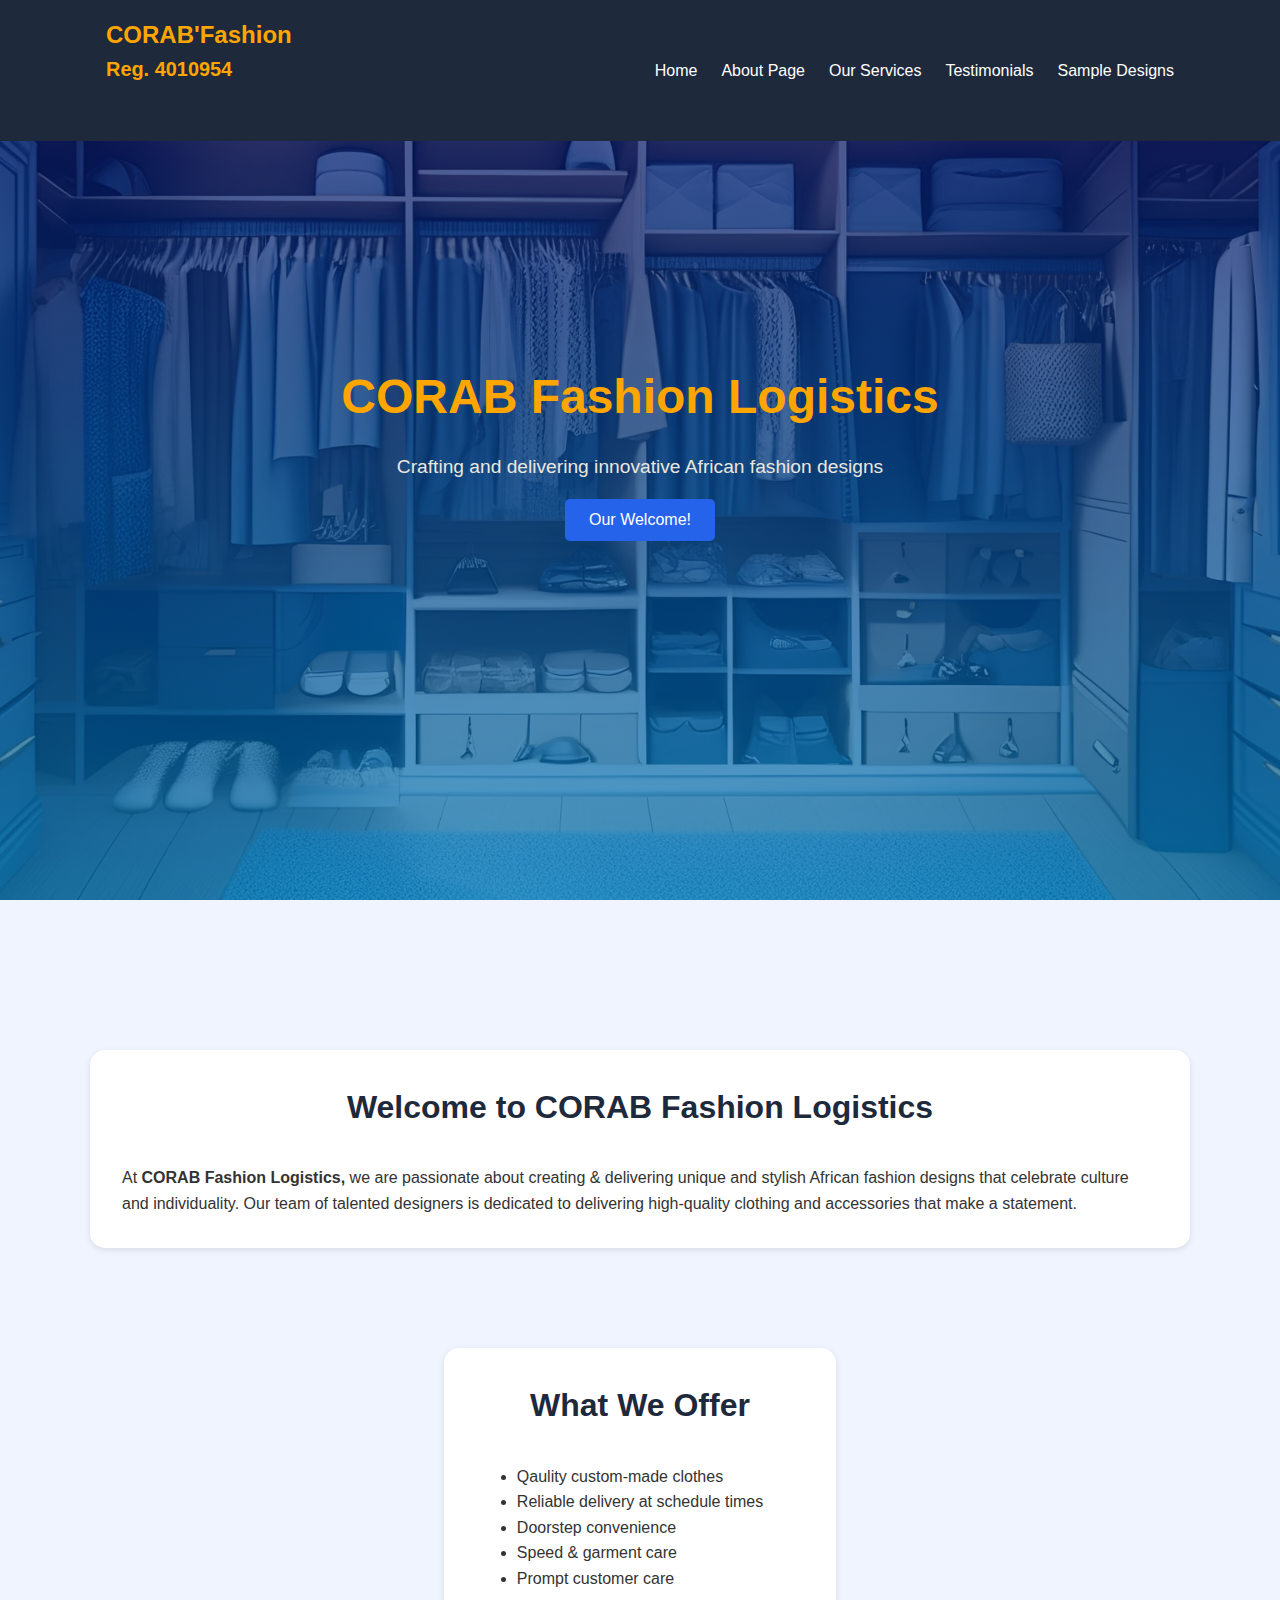
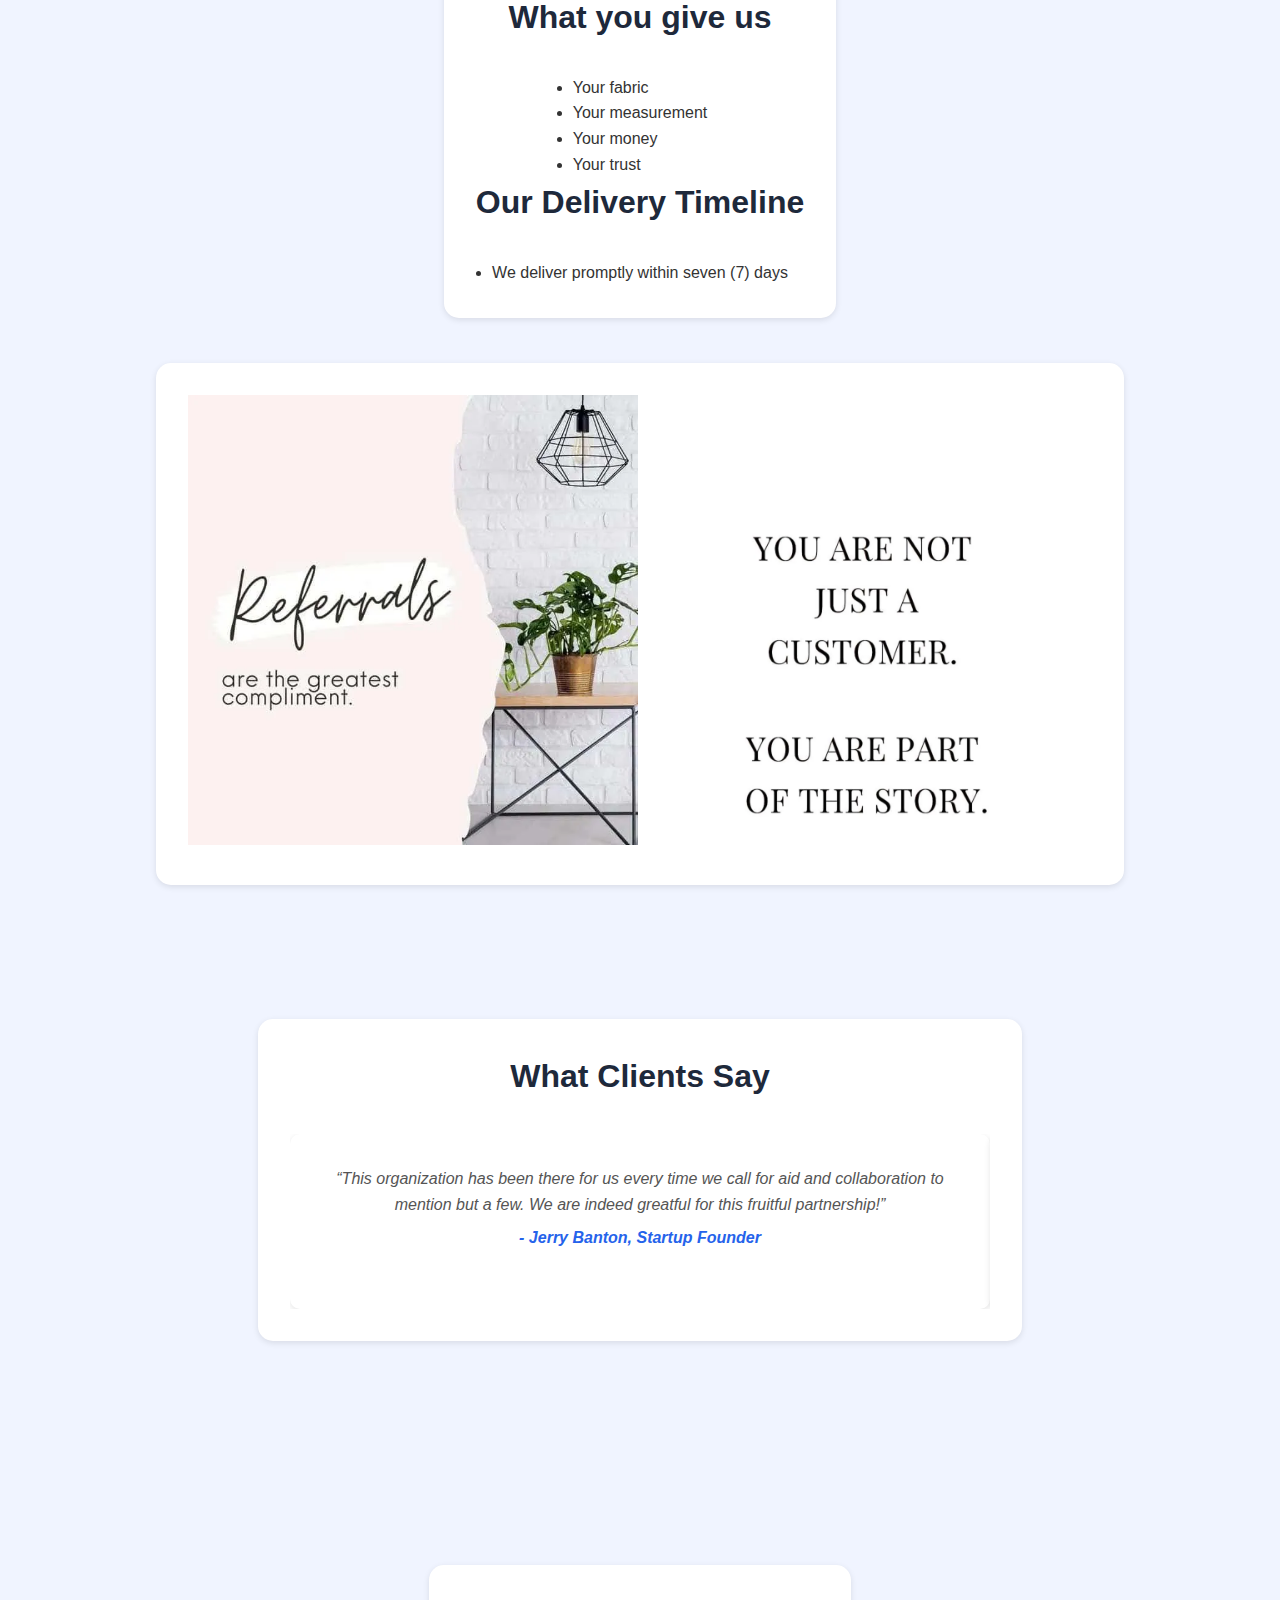
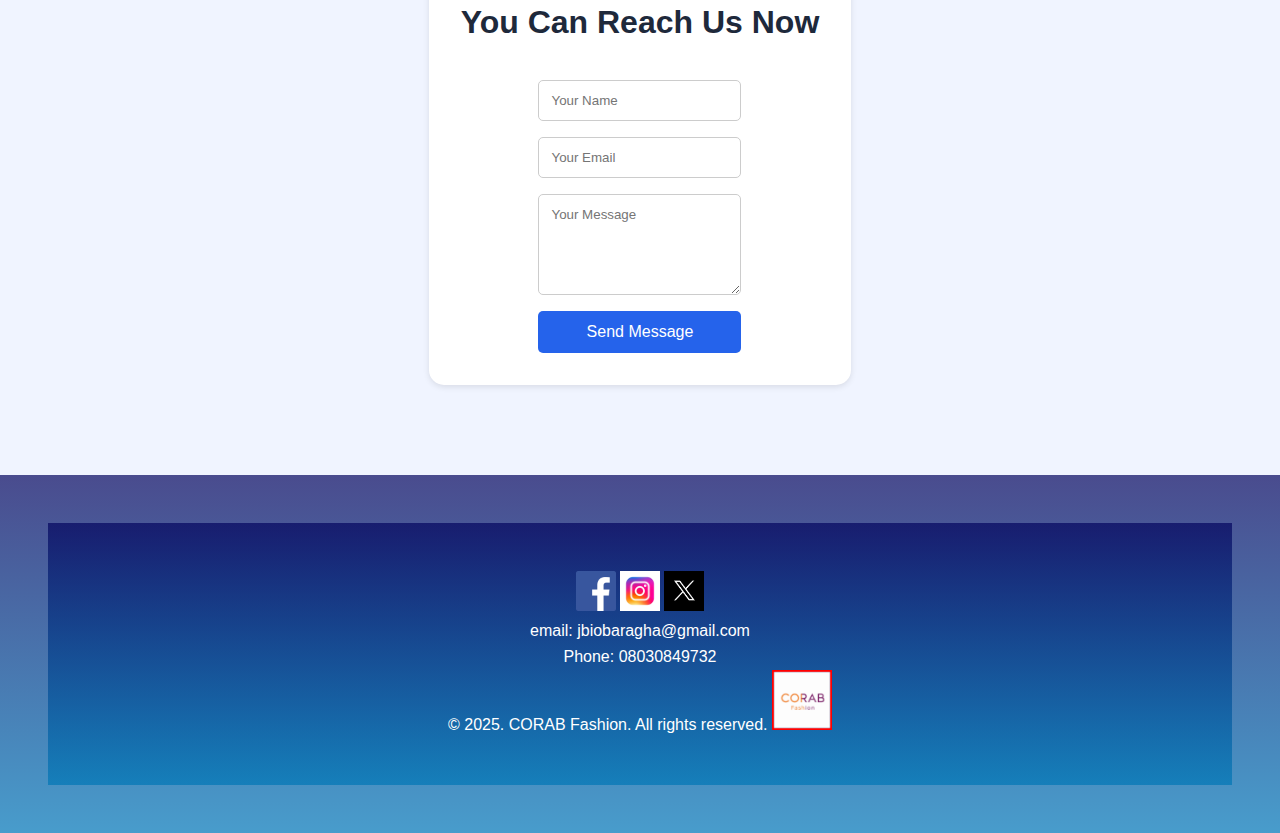
<file: index.html>
<!DOCTYPE html>
<html lang="en">
<head>
  <meta charset="UTF-8">
  <meta name="viewport" content="width=device-width, initial-scale=1.0">
  <title>CORAB Fashion Logistics- Crafting & Delivering African Fashion Designs & Custom Clothing</title>
  <meta name="description" content="CORAB Fashion specializes in unique African fashion Logistics, custom clothing, and creative style solutions. Discover our services, testimonials, and contact us for your next fashion statement.">
  <meta name="keywords" content="African fashion, custom clothing, fashion design, CORAB Fashion Logistics, unique style, fashion consulting, ready-to-wear, image consulting, Nigeria fashion, creative agency">
  <meta name="robots" content="index, follow">
  <meta name="author" content="CORAB Fashion">
  <link rel="canonical" href="https://yourdomain.com/index.html">
  <!-- Open Graph / Facebook -->
  <meta property="og:title" content="CORAB Fashion Logistics & Custom Clothing">
  <meta property="og:description" content="Unique African fashion,Fashion Logistics, custom clothing, and creative style solutions. See our services and contact us today!">
  <meta property="og:image" content="https://yourdomain.com/Assets/flower%20card.webp">
  <meta property="og:url" content="https://yourdomain.com/index.html">
  <meta property="og:type" content="website">
  <!-- Twitter Card -->
  <meta name="twitter:card" content="summary_large_image">
  <meta name="twitter:title" content="CORAB Fashion - African Fashion Designs & Logistics">
  <meta name="twitter:description" content="Unique African fashion, custom clothing, and creative style solutions. See our services and contact us today!">
  <meta name="twitter:image" content="https://yourdomain.com/Assets/flower%20card.webp">
  <link rel="stylesheet" href="./styles.css">
  <!-- Structured data for SEO: update urls and social links to your real domain/profile URLs -->
  <script type="application/ld+json">
  {
    "@context": "https://schema.org",
    "@graph": [
      {
        "@type": "Organization",
        "name": "CORAB Fashion",
        "url": "https://yourdomain.com/",
        "logo": "https://yourdomain.com/Assets/corab logo_1.jpg",
        "sameAs": [
          "https://www.facebook.com/biobaragha.john",
          "https://www.instagram.com/biobaragha",
          "https://twitter.com/Biobaragha"
        ]
      },
      {
        "@type": "WebSite",
        "url": "https://yourdomain.com/",
        "name": "CORAB Fashion Logistics",
        "publisher": { "@id": "https://yourdomain.com/#organization" }
      }
    ]
  }
  </script>
</head>
<body>
    <header>
    <nav>
      <div class="logo">CORAB'Fashion<br><h5>Reg. 4010954</h5><br></div>
      <div id="menu-toggle">&#9776;</div>
      <ul class="nav-links" id="nav-links">
        <li><a href="./index.html">Home</a></li>
        <li><a href="./About.html">About Page</a></li>
        <li><a href="./Services.html">Our Services</a></li>
        <li><a href="#testimonials">Testimonials</a></li>
        <li><a href="./Products.html">Sample Designs</a></li>
      </ul>
    </nav>
  </header>

  
  <!-- landing page -->
  <section class="hero" id="hero">
    <div class="hero-content fade-in">
      <h1>CORAB Fashion Logistics</h1>
      <p>Crafting and delivering innovative African fashion designs</p>
      <button class="btn">Our Welcome!</button>
    </div>
  </section>


  
   <section class="intro fade-in">
    <div class="container">
      <h2>Welcome to CORAB Fashion Logistics</h2>
      <p>
        At <b>CORAB Fashion Logistics,</b> we are passionate about creating & delivering unique and stylish African 
        fashion designs that celebrate culture and individuality. Our team of talented designers
         is dedicated to delivering high-quality clothing and accessories that make a statement.
      </p>
    </div>
</section>

<div class="container">
  <h2>What We Offer</h2>
  <ul>
    <li>Qaulity custom-made clothes</li>
    <li>Reliable delivery at schedule times</li>
    <li>Doorstep convenience</li>
    <li>Speed & garment care</li>
    <li>Prompt customer care</li>
  </ul>

  <h2>What you give us</h2>
  <ul>
    <li>Your fabric</li>
    <li>Your measurement</li>
    <li>Your money</li>
    <li>Your trust</li>
  </ul>

  <h2>Our Delivery Timeline</h2>
  <ul>
    <li>We deliver promptly within seven (7) days </li>
  </ul>



</div><br>

<div class="container">  
  <img src="./Assets/flower card.webp" alt="card" height="auto" width="450">
  <img src="./Assets/Customer card.webp" alt="card" height="auto" width="450">
</div>

  <!-- Testimonials -->
<section id="testimonials" class="testimonials fade-in">
  <div class="container">
    <h2>What Clients Say</h2>
    <div class="testimonial-wrapper">
      <div class="testimonial-track" id="testimonial-track">
        <div class="testimonial">
          <blockquote>
            “This organization has been there for us every time we call for aid and collaboration
            to mention but a few. We are indeed greatful for this fruitful partnership!”
            <cite>- Jerry Banton, Startup Founder</cite>
          </blockquote>
        </div>
        <div class="testimonial">
          <blockquote>
            “CORAB Fashion Logistics is my-go-to place when my husband needs a change of fashion style and fast delivery arrangement due 
            to tight work schedule. 
            Because they always deliver beyond my expectations and on time too
            .”
            <cite>- Mary Okilo, Customer</cite>
          </blockquote>
        </div>
        <div class="testimonial">
          <blockquote>
            “A fantastic fashion/Logistic ideology. I have been with CORAB Fashion for like a year now and I must say they are the best in the business.
            Their designs are always on point,their delivery promises are always prompt and they usually meet my styling needs
            .”
            <cite>Alari Takua, Customer</cite>
          </blockquote>
        </div>
      </div>
    </div>
  </div>
</section>

   



 


  <!-- Contact Form-->
  <section id="contact" class="contact fade-in">
    <div class="container">
      <h2>You Can Reach Us Now</h2>
        <form id="contact-form" action="https://formspree.io/f/xanlgago" method="POST">
          <input type="text" name="name" placeholder="Your Name" required />
          <input type="email" name="email" placeholder="Your Email" required />
          <textarea name="message" placeholder="Your Message" rows="5" required></textarea>
          <button type="submit" class="btn">Send Message</button>
        </form>
    </div>
  </section>

  <!-- Footer with social media links -->
  <footer>
    <footer>
  
  
    <a href="https://www.facebook.com/biobaragha.john"  target="_blank">
  <img src="./Assets/facebook logo.png" alt="Facebook logo - CORAB Fashion" height="40" width="40"></a>


   <a href="https://www.Instagram.com/Biobaragha John/" target="_blank"> 
  <img src="./Assets/Instagram logo.jpg" alt="Instagram logo - CORAB Fashion" height="40" width="40"></a>


    <a href="https://twitter.com/Biobaragha" target="_blank">
  <img src="./Assets/x-logo.jpg" alt="Twitter/X logo - CORAB Fashion" height="40" width="40"></a>

  

  <p>email: jbiobaragha@gmail.com<br> Phone: 08030849732</p>



    <p>&copy; 2025. CORAB Fashion. All rights reserved.
  <img class="logo_1" src="./Assets/corab logo_1.jpg" alt="CORAB Fashion logo" height="60" width="60">
    </p>
  
  </footer> 

     <!--Form response to my email using formspree-->

  <script src="./JS/scrip.js"></script>
    <script>
      document.getElementById('contact-form').addEventListener('submit', async function(e) {
        e.preventDefault();
        const form = e.target;
        const data = {
          name: form.name.value,
          email: form.email.value,
          message: form.message.value
        };
        const response = await fetch('https://formspree.io/f/mjkowppy', {
          method: 'POST',
          headers: {
            'Content-Type': 'application/json',
            'Accept': 'application/json'
          },
          body: JSON.stringify(data)
        });
        if (response.ok) {
          alert('Thank you! Your message has been sent.');
          form.reset();
        } else {
          const errorData = await response.json().catch(() => ({}));
          console.error('Formspree error:', errorData);
          alert('Oops! There was a problem submitting your form. Check the browser console for details.');
        }
      });
    </script>
</body>
</html>
</file>
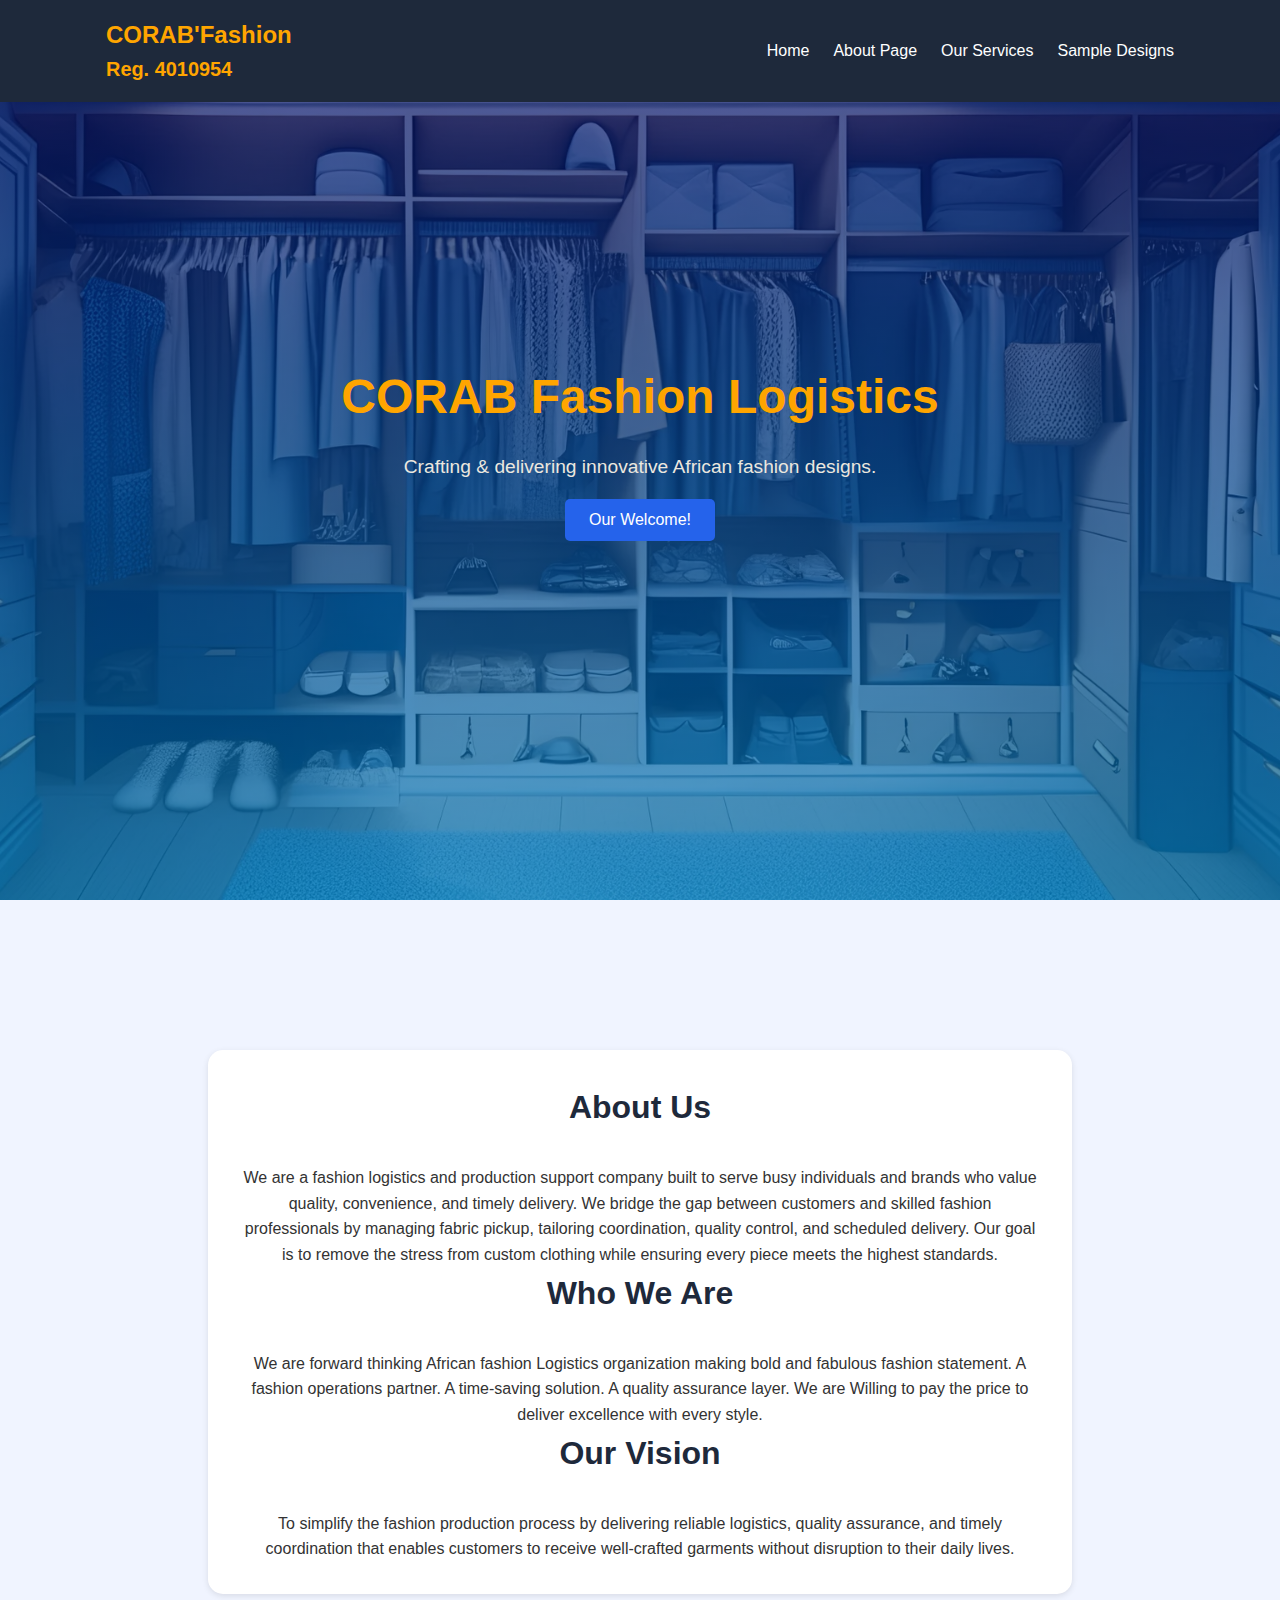
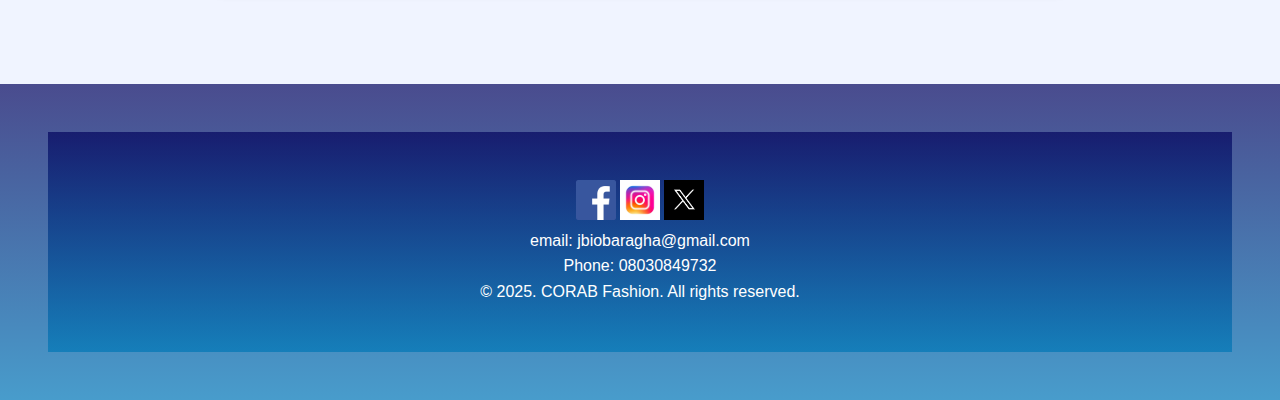
<file: About.html>
<!DOCTYPE html>
<html lang="en">
<head>
    <meta charset="UTF-8">
    <meta name="viewport" content="width=device-width, initial-scale=1.0">
    <title>CORAB Fashion — About</title>
    <meta name="description" content="About CORAB Fashion Logistics — African custom clothing, production coordination and reliable delivery services.">
    <meta name="robots" content="index, follow">
    <link rel="canonical" href="https://yourdomain.com/About.html">
    <link rel="stylesheet" href="./styles.css">
</head>
<body>
    <header>
    <nav>
      <div class="logo">CORAB'Fashion<br><h5>Reg. 4010954</h5></div>
      <div id="menu-toggle">&#9776;</div>
      <ul class="nav-links" id="nav-links">
        <li><a href="./index.html">Home</a></li>
        <li><a href="./About.html">About Page</a></li>
        <li><a href="./Services.html">Our Services</a></li>
        <li><a href="./Products.html">Sample Designs</a></li>
      </ul>
    </nav>
  </header>

  <section class="hero" id="hero">
    <div class="hero-content fade-in">
      <h1>CORAB Fashion Logistics</h1>
      <p>Crafting & delivering innovative African fashion designs.</p>
      <button class="btn">Our Welcome!</button>
    </div>
  </section>

  <!-- About Section -->
   <section id="about" class="about fade-in">
    <div class="container">
      <h2>About Us</h2>
      <p>
        We are a fashion logistics and production support company built to serve busy individuals and brands who value quality, convenience, and timely delivery. 
        We bridge the gap between customers and skilled fashion professionals by managing fabric pickup, tailoring coordination, quality control, and scheduled delivery.
         Our goal is to remove the stress from custom clothing while ensuring every piece meets the highest standards.
      </p>
      <h2>Who We Are</h2>
        <p>We are forward thinking African fashion Logistics organization making bold and fabulous fashion statement. A fashion operations partner.
          A time-saving solution.  A quality assurance layer. We are Willing to pay the price to deliver excellence  with every style.</p>


        <h2>Our Vision</h2>
        <p> To simplify the fashion production process by delivering reliable logistics, quality assurance,
           and timely coordination that enables customers to receive well-crafted garments without disruption to their daily lives.</p>
       </div>


  </section>

  <!-- Footer -->
  <footer>
    <footer>
    <a href="https://www.facebook.com/biobaragha.john" target="_blank">
      <img src="./Assets/facebook logo.png" alt="fblogo" height="auto" width="40"></a>

    <a href="https://www.Instagram.com/Biobaragha John" target="_blank">
      <img src="./Assets/Instagram logo.jpg" alt="instlogo" height="auto" width="40"></a>

   <a href="https://twitter.com/Biobaragha" target="_blank"> 
    <img src="./Assets/x-logo.jpg" alt="twitter-logo" height="auto" width="40"></a>

    <p>email: jbiobaragha@gmail.com<br> Phone: 08030849732</p>


    <p>&copy; 2025. CORAB Fashion. All rights reserved.</p>
  </footer>  
    
    
  
  
  
  
  
  
  
  
  
  <script src="./JS/scrip.js"></script>


    
    
</body>
</html>
</file>
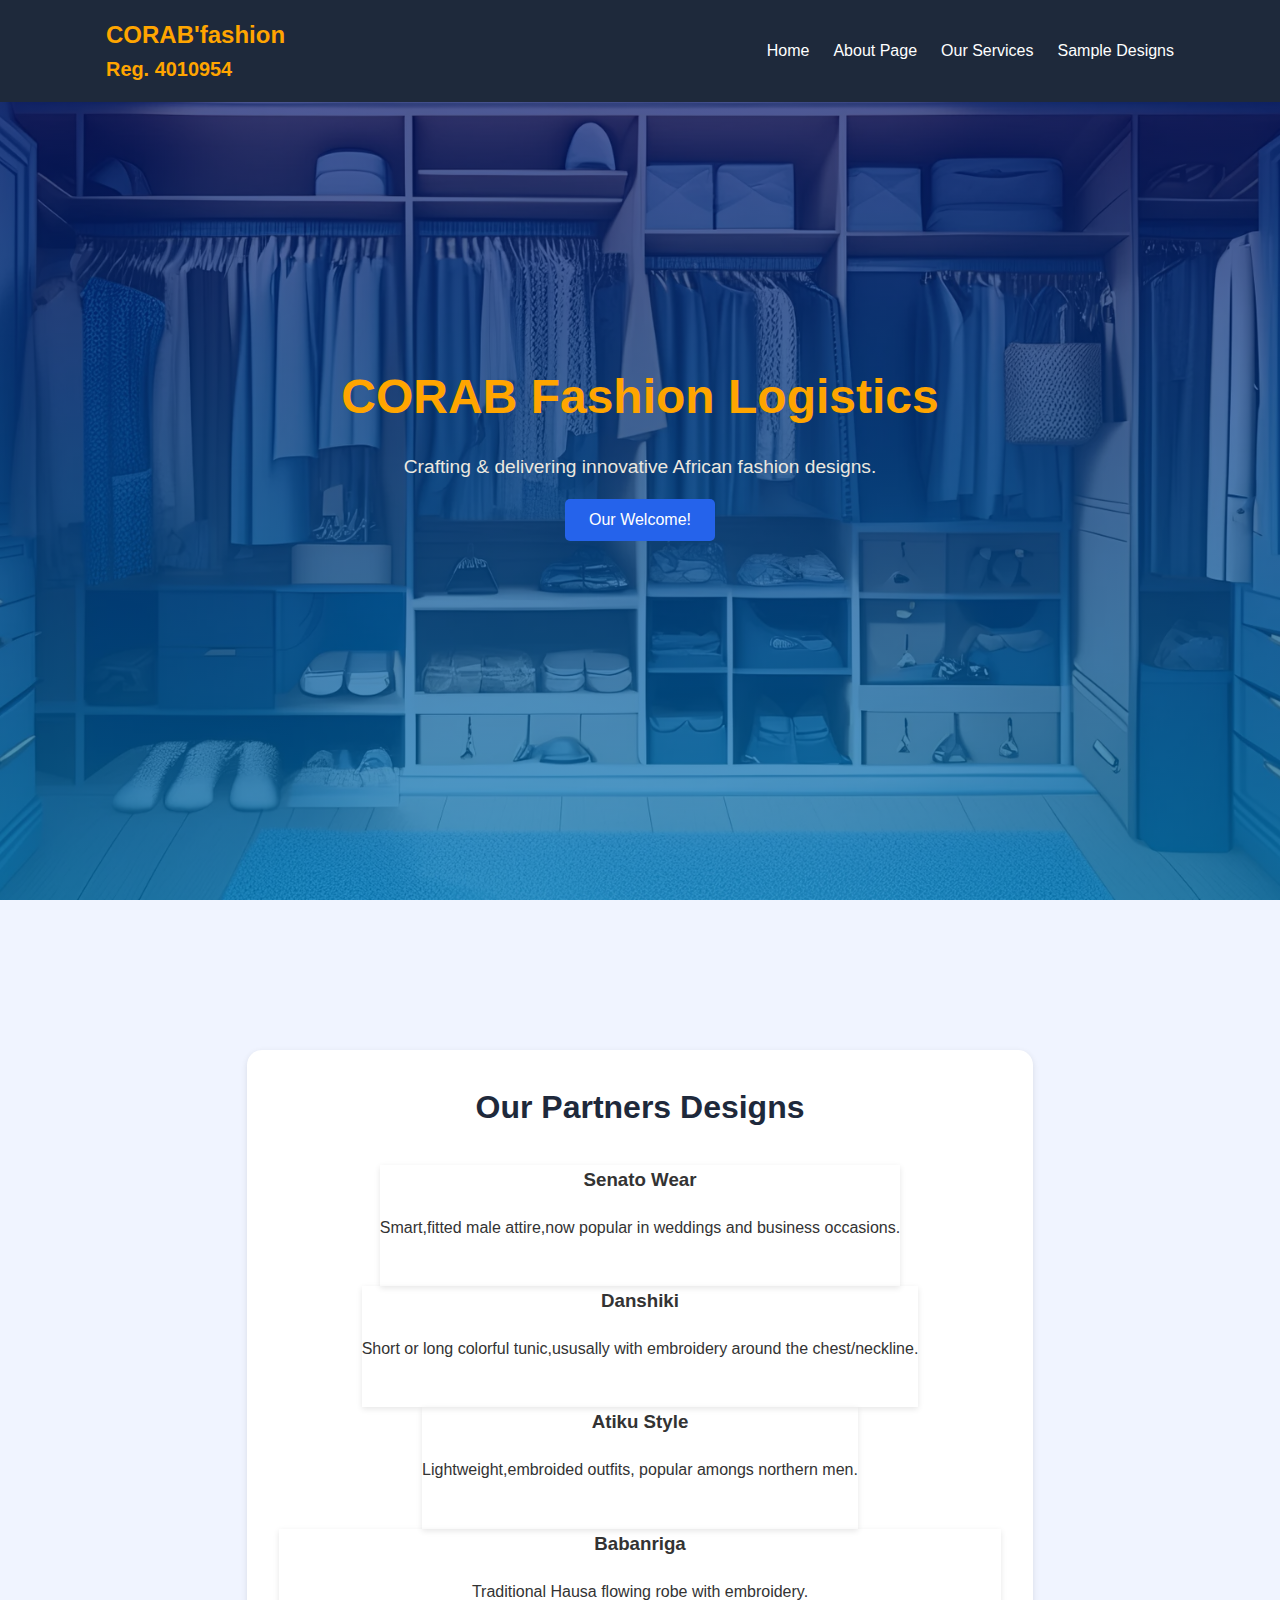
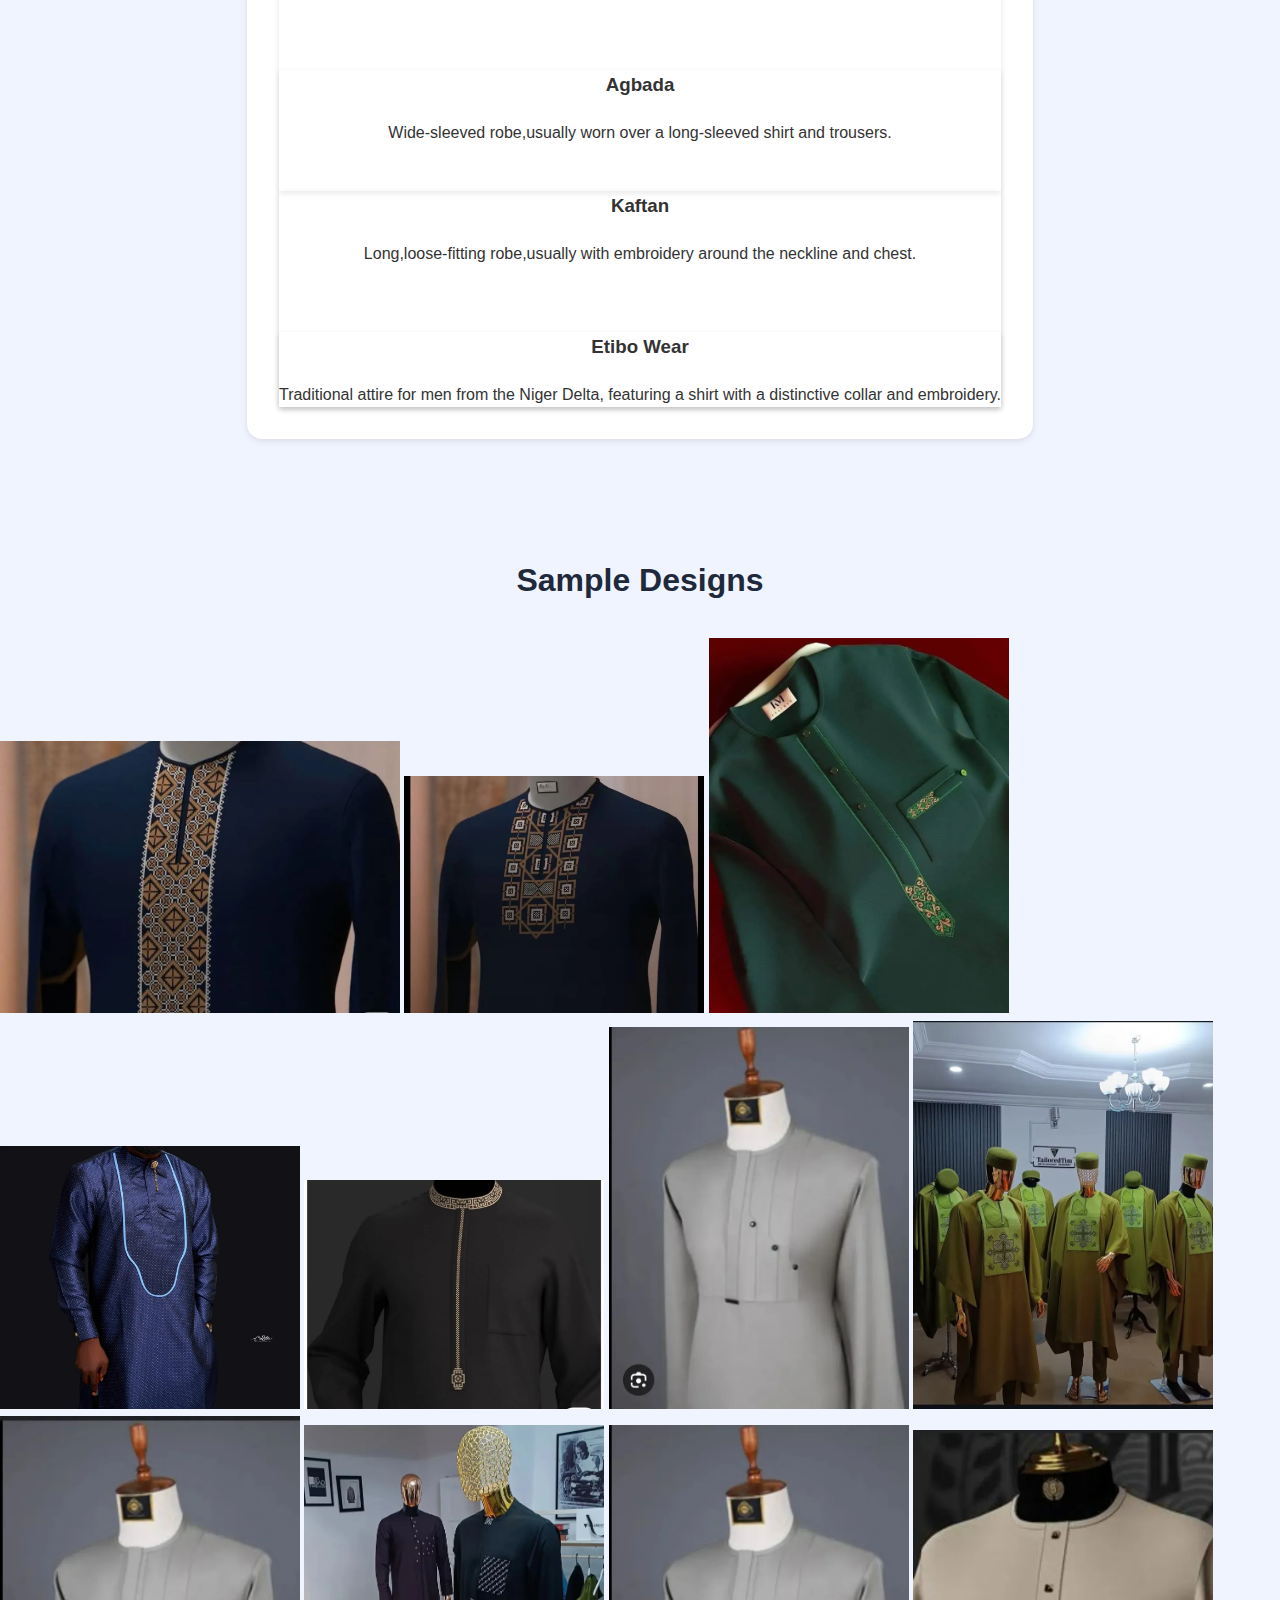
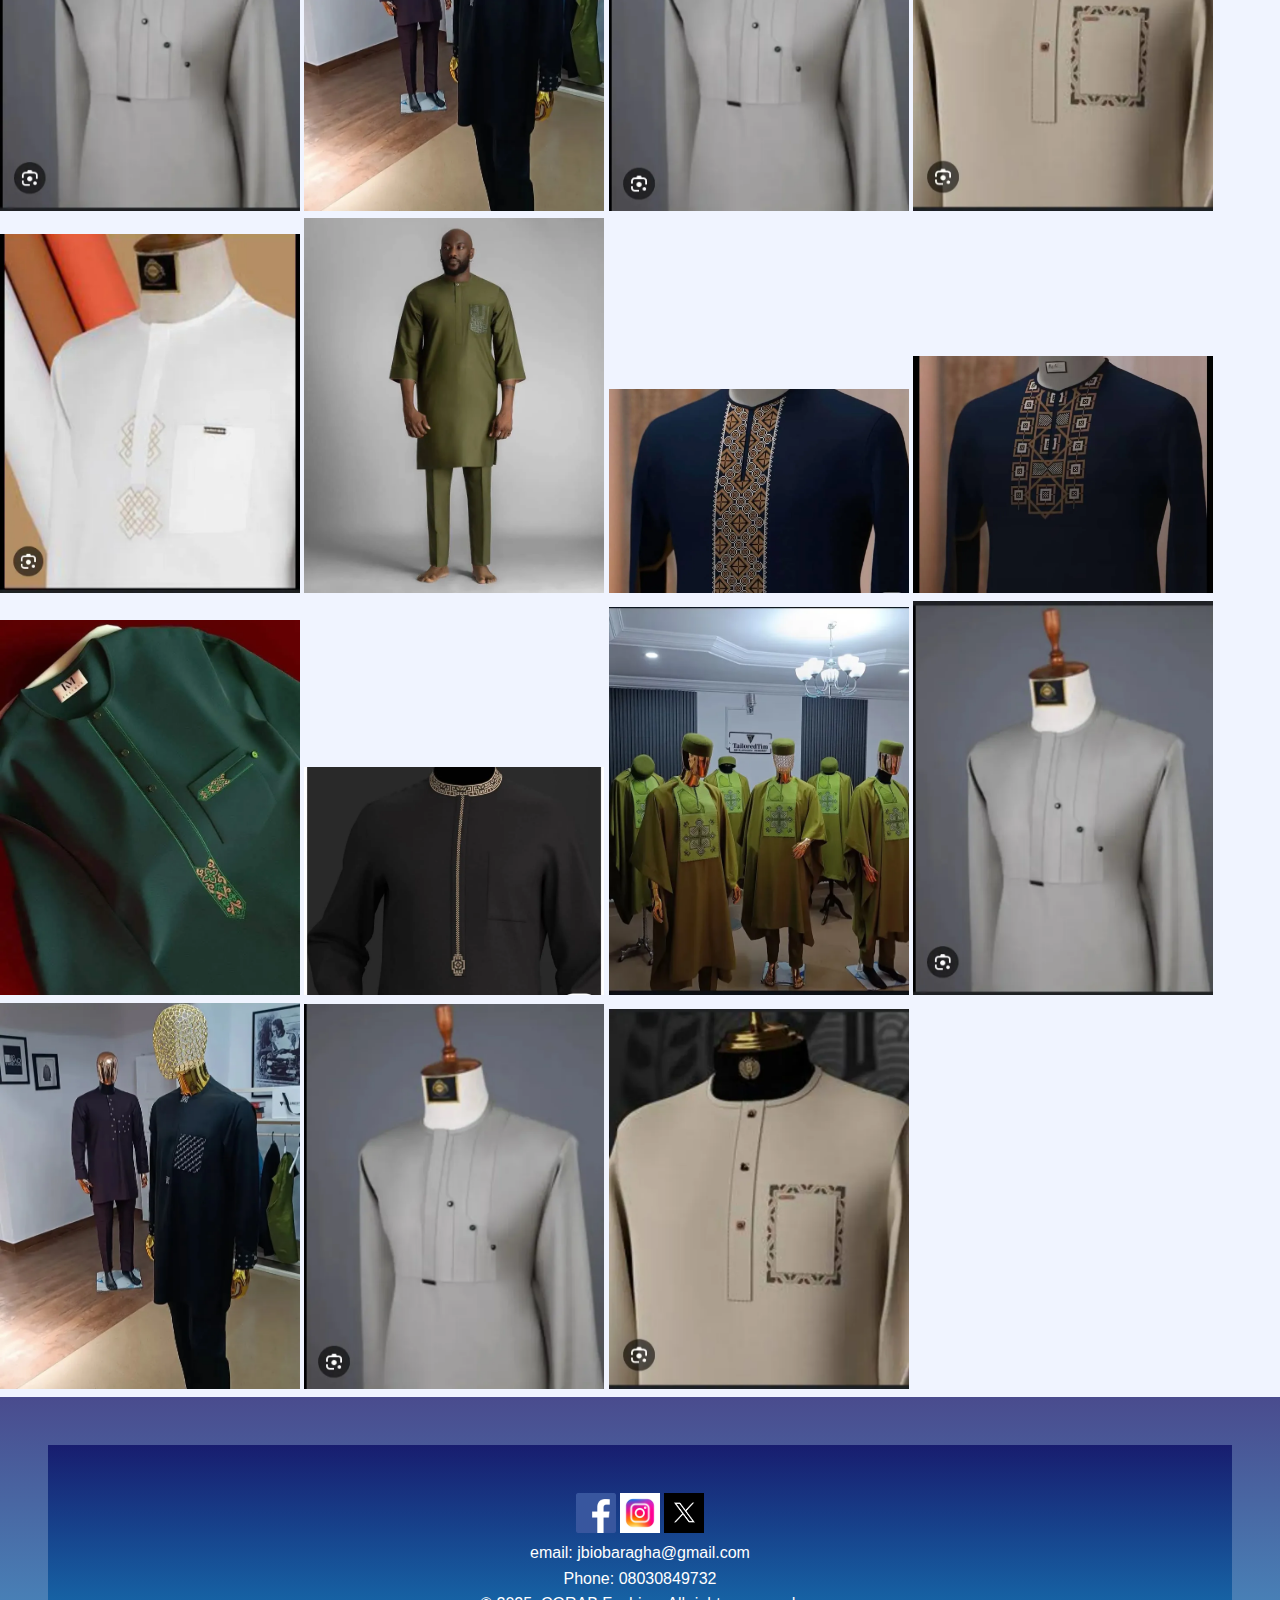
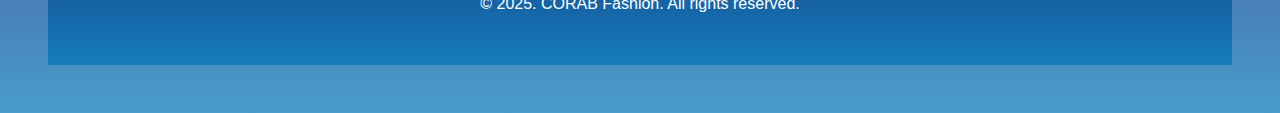
<file: Products.html>
<!DOCTYPE html>
<html lang="en">
<head>
    <meta charset="UTF-8">
    <meta name="viewport" content="width=device-width, initial-scale=1.0">
    <title>CORAB Fashion — Sample Designs</title>
    <meta name="description" content="Browse sample African fashion designs and partner styles curated by CORAB Fashion Logistics.">
    <meta name="robots" content="index, follow">
    <link rel="canonical" href="https://yourdomain.com/Products.html">
    <link rel="stylesheet" href="./styles.css">
</head>
<body>
    <header>
    <nav>
      <div class="logo">CORAB'fashion<br> <h5>Reg. 4010954</h5></div>
      <div id="menu-toggle">&#9776;</div>
      <ul class="nav-links" id="nav-links">
        <li><a href="./index.html">Home</a></li>
        <li><a href="./About.html">About Page</a></li>
        <li><a href="./Services.html">Our Services</a></li>
      
        <li><a href="./Products.html">Sample Designs</a></li>
      </ul>
    </nav>
  </header>

  <section class="hero" id="hero">
    <div class="hero-content fade-in">
      <h1>CORAB Fashion Logistics</h1>
      <p>Crafting & delivering innovative African fashion designs.</p>
      <button class="btn">Our Welcome!</button>
    </div>
  </section>





  <!-- Products Section -->
  <section class="products" id="products">
    <div class="container">
      <h2>Our Partners Designs</h2>
      <div class="box">
        <h3>Senato Wear</h3>
        <p>Smart,fitted male attire,now popular in weddings and business occasions.</p><br>
      </div>
      <div class="box">
        <h3>Danshiki</h3>
        <p>Short or long colorful tunic,ususally with embroidery around the chest/neckline.</p><br>
      </div>
      <div class="box">
        <h3>Atiku Style</h3>
        <p>Lightweight,embroided outfits, popular amongs northern men.</p><br>
      </div>
      <div class="box">
        <h3>Babanriga</h3>
        <p>Traditional Hausa flowing robe with embroidery.</p><br>
      <div>
      <div class="box">
        <h3>Agbada</h3>
        <p>Wide-sleeved robe,usually worn over a long-sleeved shirt and trousers.</p><br>
      </div>
      <div class="box">
        <h3>Kaftan</h3>
        <p>Long,loose-fitting robe,usually with embroidery around the neckline and chest.</p><br>
        <div class="box">
          <h3>Etibo Wear</h3>
          <p>Traditional attire for men from the Niger Delta, featuring a shirt with a distinctive collar and embroidery.</p>
        </div>
    </div>
  </section>

  <!--Our Product Catalogue-->
  <div1 class="card fade-in">
    <h2>Sample Designs</h2>
  <img src="./Assets/compressed_1758038032620.webp" alt="card" width="400" height="auto">
  <img src="./Assets/compressed_1758038146752.webp" alt="card image" width="300" height="auto">
  <img src="./Assets/compressed_1758038288783.webp" alt="card image" width="300" height="auto">
  <img src="./Assets/compressed_1758038289211.webp" alt="card image" width="300" height="auto">
  <img src="./Assets/compressed_1758038289603.webp" alt="card image" width="300" height="auto">
  <img src="./Assets/compressed_1758096101053.webp" alt="card image" width="300"  height="auto">
  <img src="./Assets/compressed_1758096101317.webp" alt="card image" width="300" height="auto">
  <img src="./Assets/compressed_1758096101553.webp" alt="card image" width="300" height="auto">
  <img src="./Assets/compressed_1758096101764.webp" alt="card image" width="300" height="auto">
  <img src="./Assets/compressed_1758096101978.webp" alt="card image" width="300" height="auto">
  <img src="./Assets/compressed_1758096102158.webp" alt="card image" width="300"  height="auto">
  <img src="./Assets/compressed_1758096102357.webp" alt="card image" width="300"  height="auto">
  <img src="./Assets/compressed_1758330045237.webp" alt="card image" width="300"  height="auto">
  <img src="./Assets/compressed_1758038032620.webp" alt="card image" width="300"  height="auto">
  <img src="./Assets/compressed_1758038146752.webp" alt="card image" width="300"  height="auto">
  <img src="./Assets/compressed_1758038288783.webp" alt="card image" width="300"  height="auto">
  <img src="./Assets/compressed_1758038289603.webp" alt="card image" width="300"  height="auto">
  <img src="./Assets/compressed_1758096101317.webp" alt="card image" width="300" height="auto">
  <img src="./Assets/compressed_1758096101553.webp" alt="card image" width="300" height="auto">
  <img src="./Assets/compressed_1758096101764.webp" alt="card image" width="300" height="auto">
  <img src="./Assets/compressed_1758096101978.webp" alt="card image" width="300"  height="auto">
  <img src="./Assets/compressed_1758096102158.webp" alt="card image" width="300" height="auto">
</div1> 
  

   


<!-- Footer -->
  <footer>
    <footer>
    
    <a href="https://www.facebook.com/biobaragha.john" target="_blank">
      <img src="./Assets/facebook logo.png" alt="fblogo" height="auto" width="40"></a>

    <a href="https://www.Instagram.com/Biobaragha John" target="_blank">
      <img src="./Assets/Instagram logo.jpg" alt="instlogo" height="auto" width="40"></a>

   <a href="https://twitter.com/Biobaragha" target="_blank"> 
    <img src="./Assets/x-logo.jpg" alt="twitter-logo" height="auto" width="40"></a>

    <p>email: jbiobaragha@gmail.com<br> Phone: 08030849732</p>


    <p>&copy; 2025. CORAB Fashion. All rights reserved.</p>
  </footer>  
    


  <script src="./JS/scrip.js"></script>
    
</body>
</html>
</file>
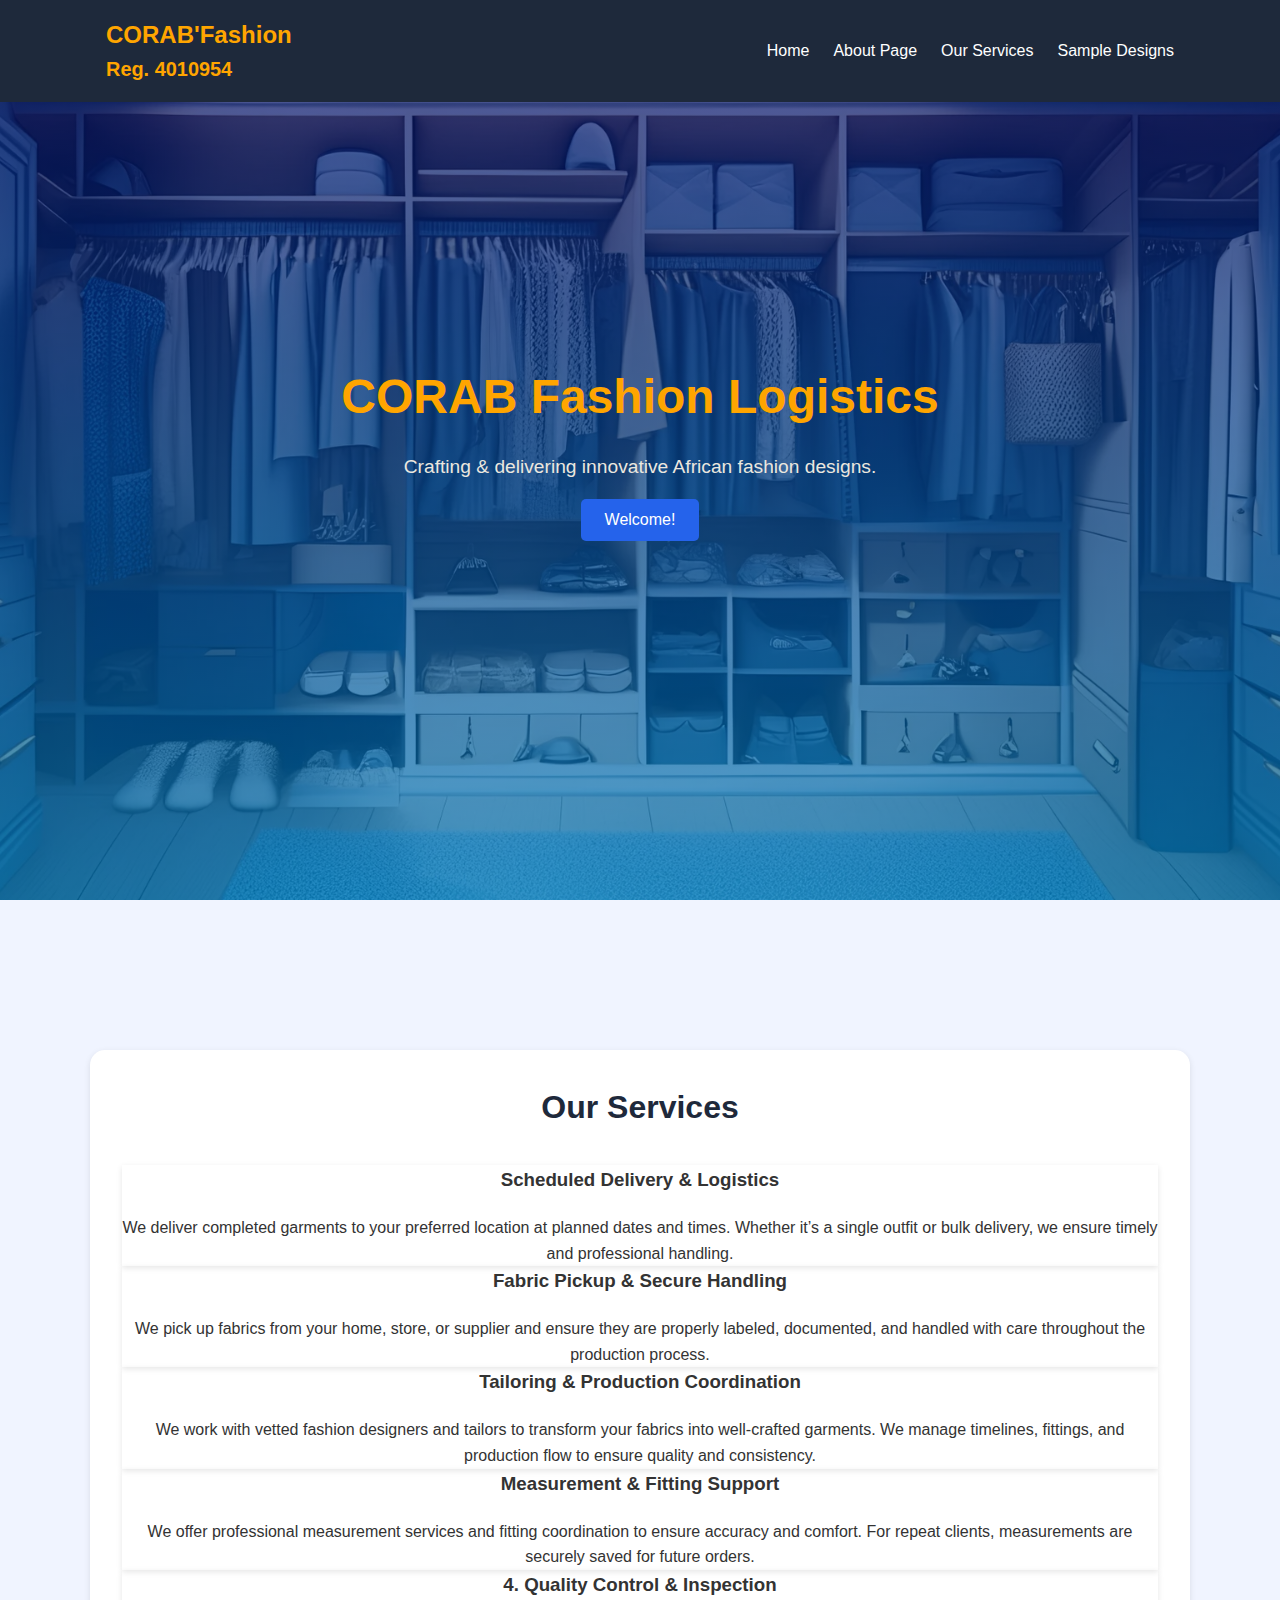
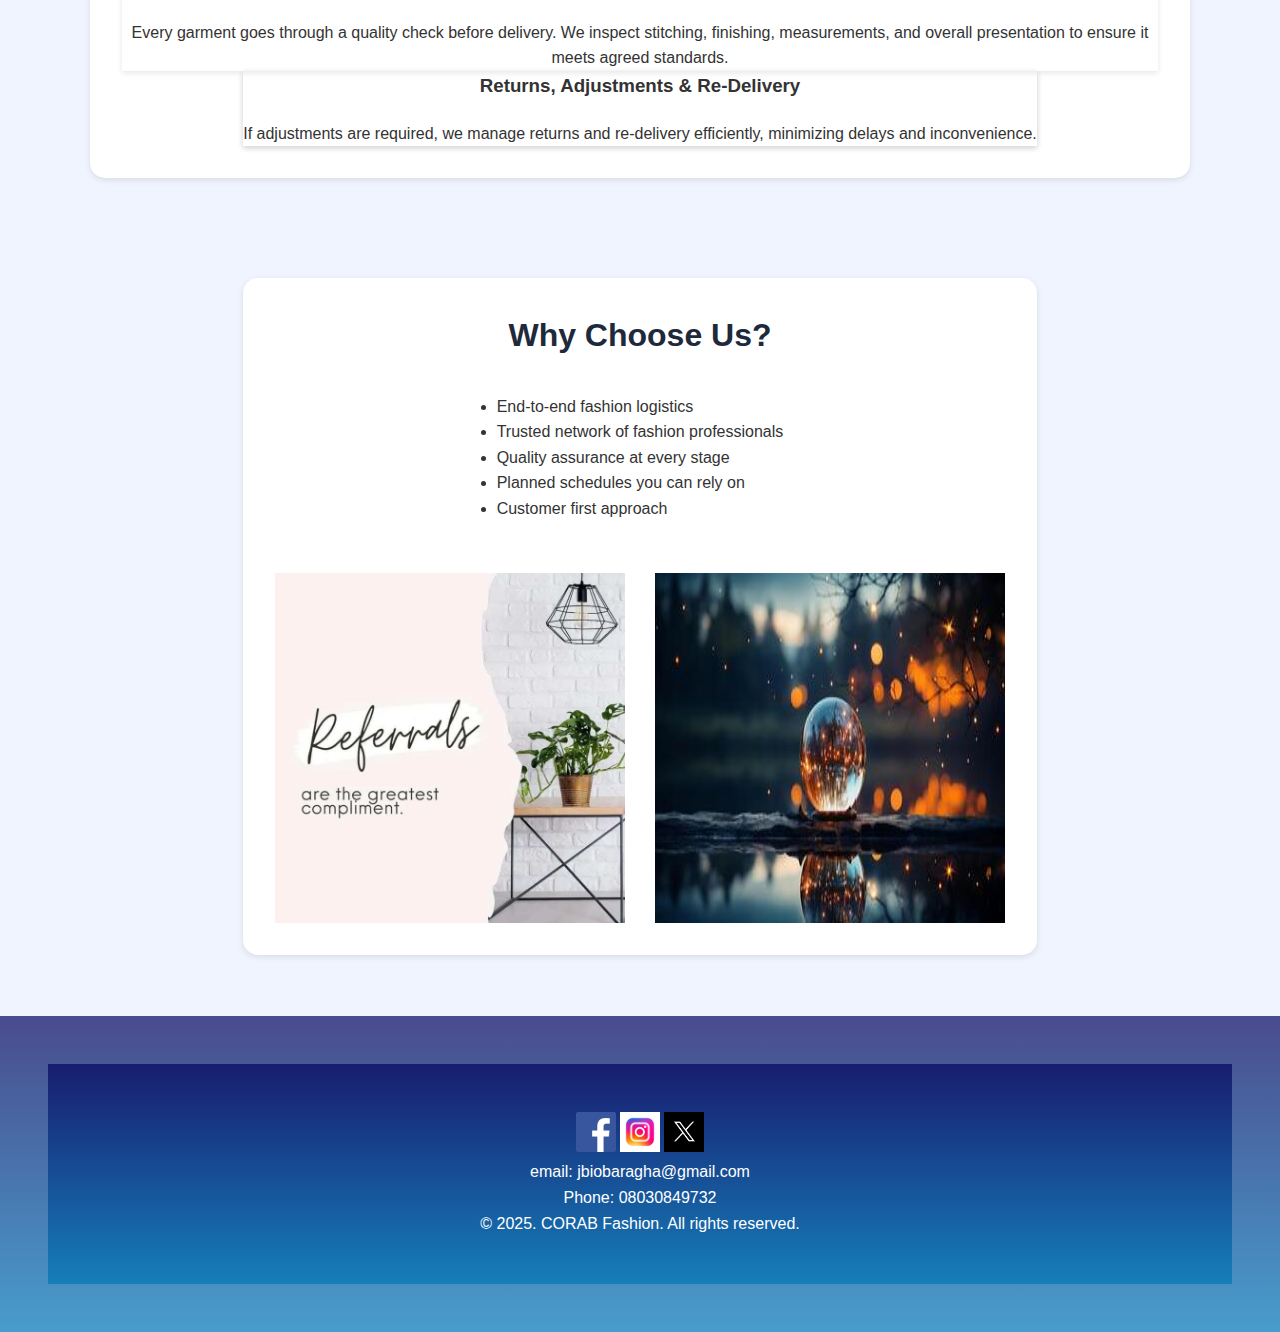
<file: Services.html>
<!DOCTYPE html>
<html lang="en">
<head>
    <meta charset="UTF-8">
    <meta name="viewport" content="width=device-width, initial-scale=1.0">
    <title>CORAB Fashion — Services</title>
    <meta name="description" content="Services: scheduled delivery, fabric pickup, tailoring coordination and quality control from CORAB Fashion Logistics.">
    <meta name="robots" content="index, follow">
    <link rel="canonical" href="https://yourdomain.com/Services.html">
    <link rel="stylesheet" href="./styles.css">
</head>
<body>
    <header>
    <nav>
      <div class="logo">CORAB'Fashion<br><h5>Reg. 4010954</h5></div>
      <div id="menu-toggle">&#9776;</div>
      <ul class="nav-links" id="nav-links">
        <li><a href="./index.html">Home</a></li>
        <li><a href="./About.html">About Page</a></li>
        <li><a href="./Services.html">Our Services</a></li>
        <li><a href="./Products.html">Sample Designs</a></li>
      </ul>
    </nav>
  </header>

  <section class="hero" id="hero">
    <div class="hero-content fade-in">
      <h1>CORAB Fashion Logistics</h1>
      <p>Crafting & delivering innovative African fashion designs.</p>
      <button class="btn">Welcome!</button>
    </div>
  </section>







  <!-- Services Section -->
  <section class="services" id="services">
    <div class="container">
      <h2>Our Services</h2>
      <div  class="box">
        <h3>Scheduled Delivery & Logistics</h3>
        <p>We deliver completed garments to your preferred location at planned dates and times. Whether it’s a single outfit or bulk delivery, we ensure timely and professional handling.
                                                                       </p>
      </div>
      <div class="box">
        <h3>Fabric Pickup & Secure Handling</h3>
        <p>We pick up fabrics from your home, store, or supplier and ensure they are properly labeled, documented, and handled with care throughout the production process.
</p>
      </div>
      <div  class="box">
        <h3>Tailoring & Production Coordination</h3>
        <p>We work with vetted fashion designers and tailors to transform your fabrics into well-crafted garments. We manage timelines, fittings, and production flow to ensure quality and consistency.
</p>
      </div>
      <div class="box">
        <h3>Measurement & Fitting Support</h3>
        <p>We offer professional measurement services and fitting coordination to ensure accuracy and comfort. For repeat clients, measurements are securely saved for future orders.
</p>
      </div>
      <div class="box">
        <h3>4. Quality Control & Inspection</h3>
        <p>Every garment goes through a quality check before delivery. We inspect stitching, finishing, measurements, and overall presentation to ensure it meets agreed standards.</p>
      </div>

      <div class="box">
        <div class="box">
        <h3>Returns, Adjustments & Re-Delivery</h3>
        <p>If adjustments are required, we manage returns and re-delivery efficiently, minimizing delays and inconvenience.</p>
      
        
      </div>



  </section>

  <section class="container">
    <div class="flex-item-center">
      <h2>Why Choose Us?</h2>
      <ul>
        <li>End-to-end fashion logistics</li>
        <li>Trusted network of fashion professionals</li>
        <li>Quality assurance at every stage</li>
        <li>Planned schedules you can rely on</li>
        <li>Customer first approach</li>
      </ul>
    </div> <br><br>

   <div class="card fade-in" id="Globe">
    <img src="./Assets/flower card.webp" alt="card image" width="350" height="auto">
    <img src="./Assets/Transparent Globe.jpg" alt="card image" width="350" height="auto">
  </div>

  </section><br><br>


  <!-- Footer -->
  <footer>
    <footer>


    <a href="https://www.facebook.com/biobaragha.john" target="_blank">
      <img src="./Assets/facebook logo.png" alt="fblogo" height="auto" width="40"></a>

    <a href="https://www.Instagram.com/Biobaragha John" target="_blank">
      <img src="./Assets/Instagram logo.jpg" alt="instlogo" height="auto" width="40"></a>

   <a href="https://twitter.com/Biobaragha" target="_blank"> 
    <img src="./Assets/x-logo.jpg" alt="twitter-logo" height="auto" width="40"></a>

    <p>email: jbiobaragha@gmail.com<br> Phone: 08030849732</p>


    <p>&copy; 2025. CORAB Fashion. All rights reserved.</p>
  </footer>  
  

  <script src="./JS/scrip.js"></script>
    
</body>
</html>
</file>
<file: styles.css>
:root {
  --primary: #2563eb;   /* base blue */
  --secondary: #1e40af; /* deep indigo */
  --accent: #f0f4ff;    /* soft background */
  --text: #1e293b;
  --light: #f0f4ff;
  --dark: #1e293b;
}


* {
  margin: 0;
  padding: 0;
  box-sizing: border-box;
}

body {
  font-family: sans-serif, Arial;
  font-size: 16px;
  line-height: 1.6;
  background: var(--light);
  color: #333;
  justify-content: center;
}

/* 
   Header / Navbar
*/
header {
  position: fixed;
  top: 0;
  width: 100%;
  background: var(--dark);
  color: #fff;
  z-index: 1000;
}

nav {
  display: flex;
  justify-content: space-between;
  align-items: center;
  max-width: 1100px;
  margin: auto;
  padding: 1rem;
}

.logo {
  font-size: 1.5rem;
  font-weight: 700;
  color: orange
}

.nav-links {
  list-style: none;
  display: flex;
  gap: 1.5rem;
}

.nav-links a {
  color: #fff;
  text-decoration: none;
  font-weight: 500;
  transition: color 0.3s;
}

.nav-links a:hover {
  color: var(--accent);
}

#menu-toggle {
  display: none;
  font-size: 1.8rem;
  cursor: pointer;
}

/* 
   landing page Section */

  .hero {
    margin-top: 0px;
  height: 100vh;
  display: flex;
  justify-content: center;
  align-items: center;
  text-align: center;
  background: linear-gradient(rgba(3, 4, 94, 0.7), rgba(0, 119, 182, 0.7)),
  url("./Assets/Background\ Image.webp") no-repeat center center/cover;
  color: #fff;
  padding: 2rem;
}

.hero-content.fade-in {
  max-width: 800px;
  color: rgb(235, 231, 223);
}

.hero-content h1 {
  font-size: 3rem;
  font-weight: 700;
  color: orange;
}



.hero-content p {
  margin: 1rem 0;
  font-size: 1.2rem;
}

.btn {
  padding: 0.75rem 1.5rem;
  border: none;
  background: var(--primary);
  color: #fff;
  font-size: 1rem;
  cursor: pointer;
  border-radius: 5px;
  transition: background 0.3s;
}

.btn:hover {
  background: var(--secondary);
}

/* 
   Sections
 */
section {
  padding: 5rem 2rem;
  background: var(--accent);
  margin-top: 60px;

}

.container {
  justify-content: center;
  justify-items: center;
  justify-self: center;
  max-width: 1100px;
  margin: 10px;
  border-image: linear-gradient(to right, var(--primary), var(--secondary)) 1;
  padding: 2rem;
  border-radius: 15px;
  box-shadow: 0 2px 6px rgba(0, 0, 0, 0.1);
  background: #fff;

}

h2 {
  text-align: center;
  margin-bottom: 2rem;
  font-size: 2rem;
  font-weight: 700;
  color: var(--dark);
}

/* About */
.about p {
  max-width: 800px;
  margin: auto;
  text-align: center;
}

/* Services */
.service-grid {
  display: grid;
  grid-template-columns: repeat(auto-fit, minmax(250px, 1fr));
  gap: 1.5rem;
  margin-top: 2rem;
}

.service {
  background: #fff;
  padding: 2rem;
  text-align: center;
  border-radius: 10px;
  box-shadow: 0 2px 8px rgba(0, 0, 0, 0.1);
  transition: transform 0.3s;
}

.service:hover {
  transform: translateY(-5px);
}

.service h3 {
  color: var(--primary);
  margin-bottom: 1rem;
}

/* Portfolio */
.portfolio-grid {
  display: grid;
  grid-template-columns: repeat(auto-fit, minmax(250px, 1fr));
  gap: 1rem;
}

.portfolio-grid img {
  width: 100%;
  border-radius: 10px;
  transition: transform 0.3s;
}

.portfolio-grid img:hover {
  transform: scale(1.05);
}

/* Testimonials */
.testimonials {
  background: var(--accent);
  padding: 4rem 2rem;
  border-radius: 15px;
}

.testimonial-wrapper {
  overflow: hidden;
  position: relative;
  max-width: 700px;
  margin: 2rem auto 0;
}

.testimonial-track {
  display: flex;
  width: 100%;
  transition: transform 0.6s ease-in-out;
}

.testimonial {
  flex: 0 0 100%;  
  max-width: 100%;
  padding: 2rem;
  background: #fff;
  border-radius: 10px;
  box-shadow: 0 2px 6px rgba(0, 0, 0, 0.1);
  text-align: center;
  box-sizing: border-box;
}

.testimonial blockquote {
  font-style: italic;
  color: #555;
}

.testimonial cite {
  display: block;
  margin-top: 0.5rem;
  font-weight: 600;
  color: var(--primary);
}



/* Contact */
.contact form {
  max-width: 600px;
  margin: auto;
  display: grid;
  gap: 1rem;
}

.contact input,
.contact textarea {
  padding: 0.75rem;
  border: 1px solid #ccc;
  border-radius: 5px;
  font-family: inherit;
}

/* Footer */
footer {
  background: linear-gradient(rgba(3, 4, 94, 0.7), rgba(0, 119, 182, 0.7));
  color: #fff;
  text-align: center;
  padding: 3rem;
  width: 100%;
  height: auto;
}

/*
   Animations
*/
html {
  scroll-behavior: smooth;
}

.fade-in {
  opacity: 0;
  transform: translateY(20px);
  transition: opacity 0.8s ease-out, transform 0.8s ease-out;
}

.fade-in.show {
  opacity: 1;
  transform: translateY(0);
}

.slide-left {
  opacity: 0;
  transform: translateX(-50px);
  transition: opacity 0.8s ease-out, transform 0.8s ease-out;
}

.slide-left.show {
  opacity: 1;
  transform: translateX(0);
}

.slide-right {
  opacity: 0;
  transform: translateX(50px);
  transition: opacity 0.8s ease-out, transform 0.8s ease-out;
}

.slide-right.show {
  opacity: 1;
  transform: translateX(0);
}

#Globe{
  display: flex;
  flex-direction: row;
  flex-wrap: wrap;
  justify-content: center;
  justify-items: center;
  gap: 30px;
}

div1{
  justify-items: center;
  display: flexbox;
  
  justify-content: center;
  margin-left: 40px;
  margin-right: 20px;
  gap: 50px;
  padding: 3rem;
  width: 60%;
  height: auto;
}







/*
   Responsive
*/
@media (max-width: 600px) {
  .nav-links {
    display: none;
    flex-direction: column;
    gap: 1rem;
    background: var(--dark);
    position: absolute;
    top: 60px;
    right: 0;
    padding: 1rem;
    width: 200px;
  }


  

   
  

  #menu-toggle {
    display: block;
    color: #fff;
  }
}
  .nav-links.active {
    display: flex;
  }

  .box{
    display: flex;
    flex-direction: column;
    align-items: center;
    text-align: center;
    gap: 20px;
    box-shadow: 0 2px 6px rgba(0, 0, 0, 0.1);
    justify-items: center;
  }


  .flex-container {
    flex-direction: column;
    align-items: center;
    text-align: center;
    gap: 20px;
    box-shadow: 0 2px 6px rgba(0, 0, 0, 0.1);;
  }

  .card .fade-in{
    display: flex;
    flex-wrap: wrap;
    flex-direction: row;
    gap: 20px;
    width: 100%;
    height: auto;
    box-shadow: 0 2px 6px rgba(0, 0, 0, 0.1);
    border-radius: 10px;
    padding: 20px;
    text-align: center;
    justify-content: center;
    justify-items: center;

  }

  .box-intro{
  display: flex;
  flex-wrap: wrap;
  flex-direction: row;
  font-size: 1.5rem;
  padding: 10px;
  text-align: center;
  justify-content: center;
  box-shadow: 0 2px 6px rgba(0, 0, 0, 0.1);
  max-width: 1100px;
  margin: auto;
  padding: 2rem;
  border-radius: 15px;
  background: #fff;
}


/*logo1 animation*/

.logo_1 {
  display: inline-block;
  animation: pulse 2s infinite;
  will-change: transform;
  border: 2px solid red;
}

@keyframes pulse {
  0%   { transform: scale(1); }
  50%  { transform: scale(1.15); }
  100% { transform: scale(1); }
}

#box2{
  text-align: center;
  justify-content: center;
  box-shadow: 0 2px 6px rgba(0, 0, 0, 0.1);
  background-color: #555;
  max-width: 80%;
  margin: auto;
  justify-items: center;
}

.clitche{
  background-color: #555;
  display: flex;
  text-decoration: none;
  color: antiquewhite;
  
  justify-content: space-evenly;
}

  

  





/* End of file */
</file>
